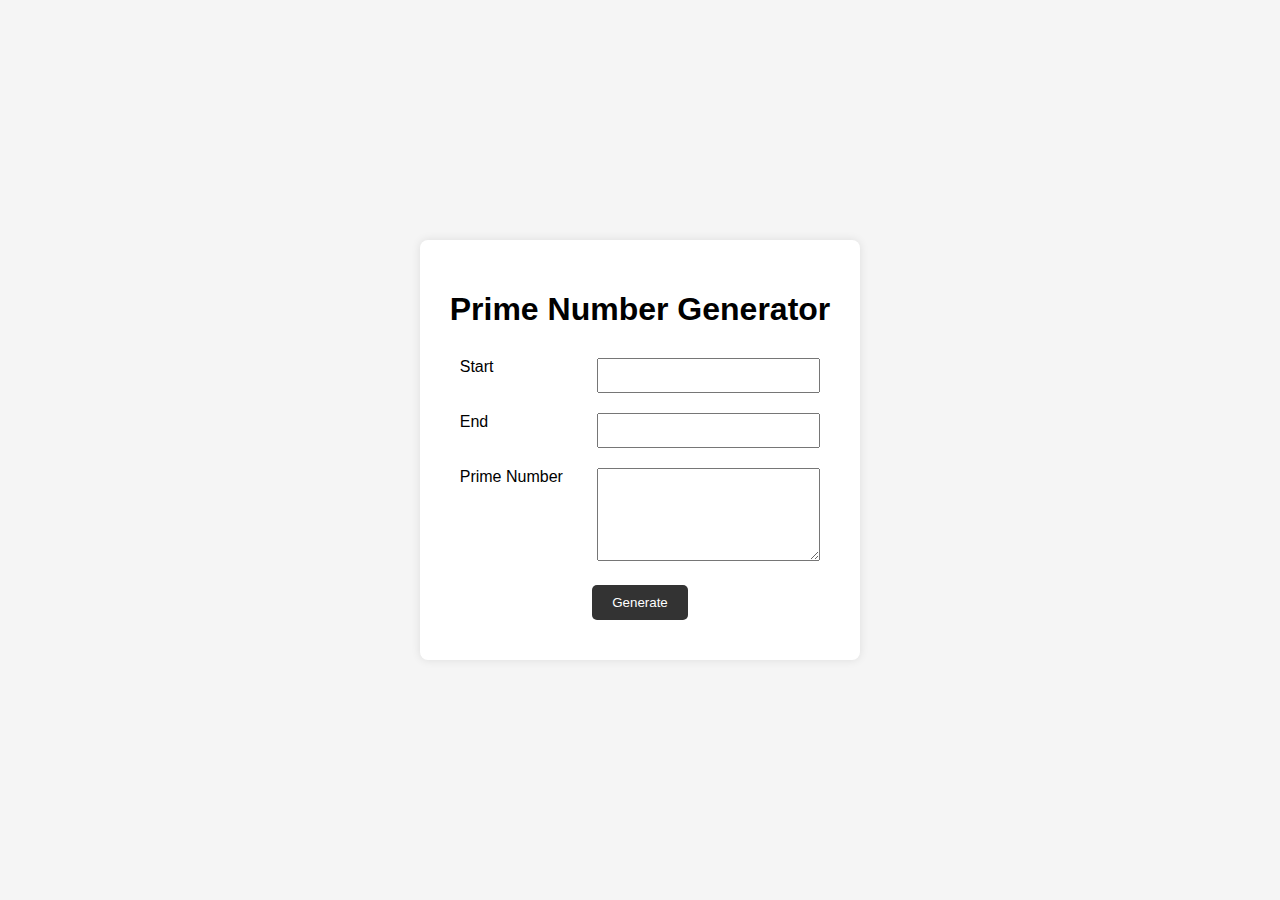
<file: 05-05-2025--2/index.html>
<!DOCTYPE html>
<html lang="en">
<head>
  <meta charset="UTF-8" />
  <meta name="viewport" content="width=device-width, initial-scale=1.0" />
  <title>Prime Number Generator</title>
  <link rel="stylesheet" href="style.css" />
</head>
<body>
  <div class="container">
    <h1>Prime Number Generator</h1>
    <table>
      <tr>
        <td><label for="start">Start</label></td>
        <td><input type="number" id="start" /></td>
      </tr>
      <tr>
        <td><label for="end">End</label></td>
        <td><input type="number" id="end" /></td>
      </tr>
      <tr>
        <td><label for="output">Prime Number</label></td>
        <td><textarea id="output" rows="5" readonly></textarea></td>
      </tr>
      <tr>
        <td colspan="2" class="center">
          <button onclick="generatePrimes()">Generate</button>
        </td>
      </tr>
    </table>
  </div>

  <script src="script.js"></script>
</body>
</html>
</file>
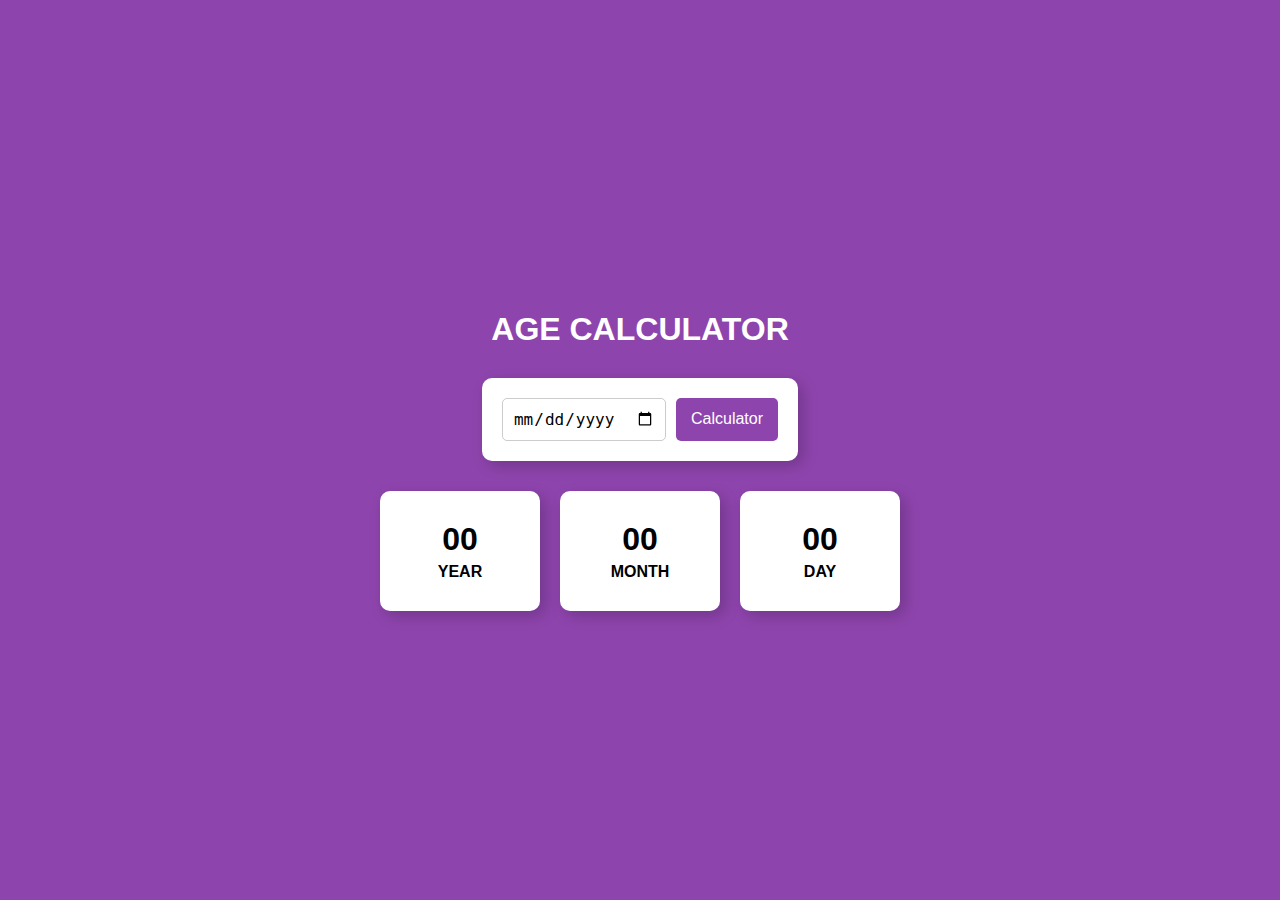
<file: 05-06-2025--1/index.html>
<!DOCTYPE html>
<html lang="en">
<head>
  <meta charset="UTF-8" />
  <meta name="viewport" content="width=device-width, initial-scale=1.0" />
  <title>Age Calculator</title>
  <link rel="stylesheet" href="style.css" />
</head>
<body>
  <div class="container">
    <h1>AGE CALCULATOR</h1>
    <div class="input-box">
      <input type="date" id="dob" placeholder="dob"/>
      <button onclick="calculateAge()">Calculator</button>
    </div>
    <div class="output">
      <div class="box">
        <span id="years">00</span>
        <p>YEAR</p>
      </div>
      <div class="box">
        <span id="months">00</span>
        <p>MONTH</p>
      </div>
      <div class="box">
        <span id="days">00</span>
        <p>DAY</p>
      </div>
    </div>
  </div>

  <script src="script.js"></script>
</body>
</html>
</file>
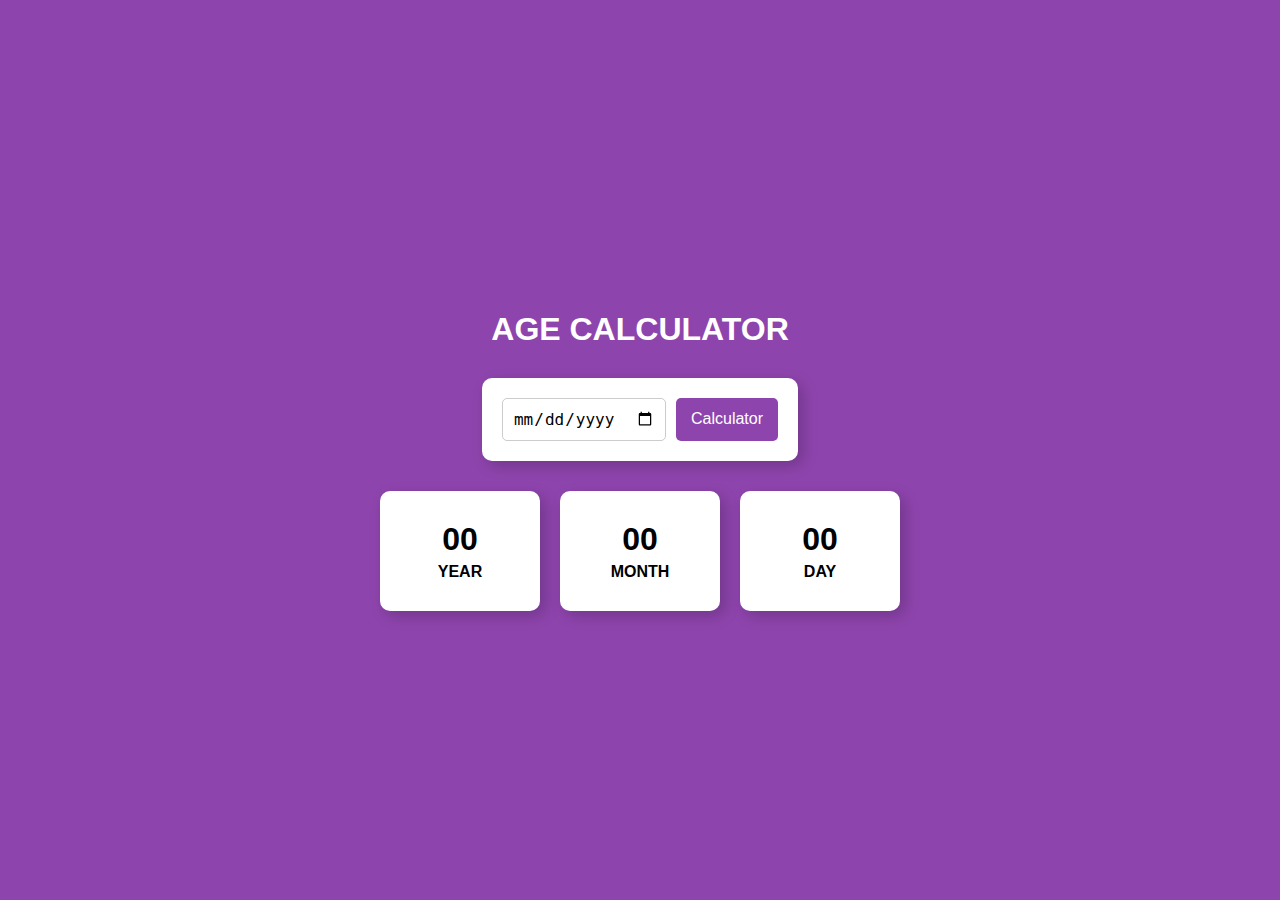
<file: 05-06-2025/index.html>
<!DOCTYPE html>
<html lang="en">
<head>
  <meta charset="UTF-8" />
  <meta name="viewport" content="width=device-width, initial-scale=1.0" />
  <title>Age Calculator</title>
  <link rel="stylesheet" href="style.css" />
</head>
<body>
  <div class="container">
    <h1>AGE CALCULATOR</h1>
    <div class="input-box">
      <input type="date" id="dob" />
      <button onclick="calculateAge()">Calculator</button>
    </div>
    <div class="output">
      <div class="box">
        <span id="years">00</span>
        <p>YEAR</p>
      </div>
      <div class="box">
        <span id="months">00</span>
        <p>MONTH</p>
      </div>
      <div class="box">
        <span id="days">00</span>
        <p>DAY</p>
      </div>
    </div>
  </div>

  <script src="script.js"></script>
</body>
</html>
</file>
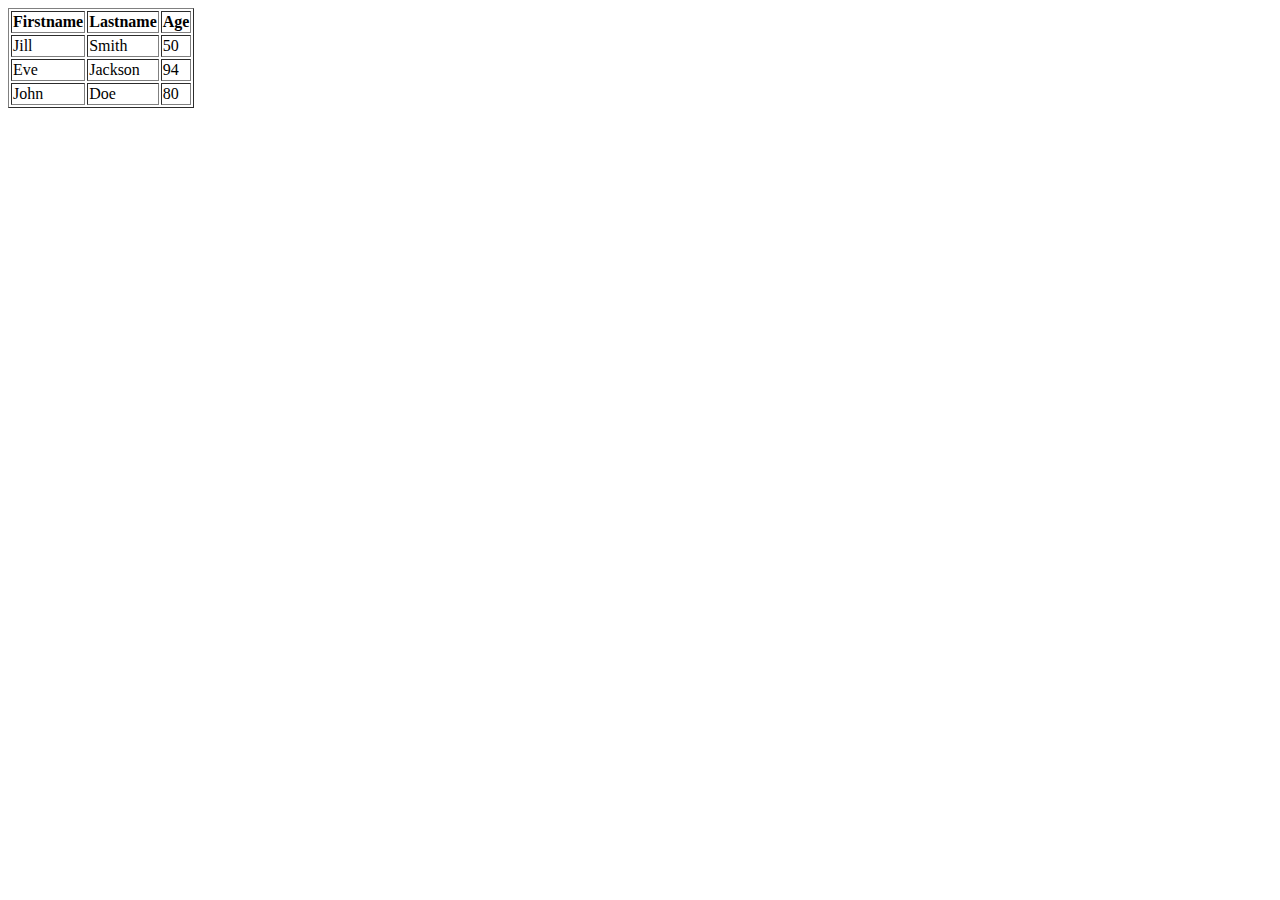
<file: html1_1.html>
<!DOCTYPE html>
<html lang="en">
<head>
    <meta charset="UTF-8">
    <meta name="viewport" content="width=device-width, initial-scale=1.0">
    <title>Document</title>
</head>
<body>
    <table border="1px">
        <tr>
            <th>Firstname</th>
            <th>Lastname</th>
            <th>Age</th>
        </tr>
        <tr>
            <td>Jill</td>
            <td>Smith</td>
            <td>50</td>
        </tr>
        <tr>
            <td>Eve</td>
            <td>Jackson</td>
            <td>94</td>
        </tr>
        <tr>
            <td>John</td>
            <td>Doe</td>
            <td>80</td>
        </tr>
    </table>
</body>
</html>
</file>
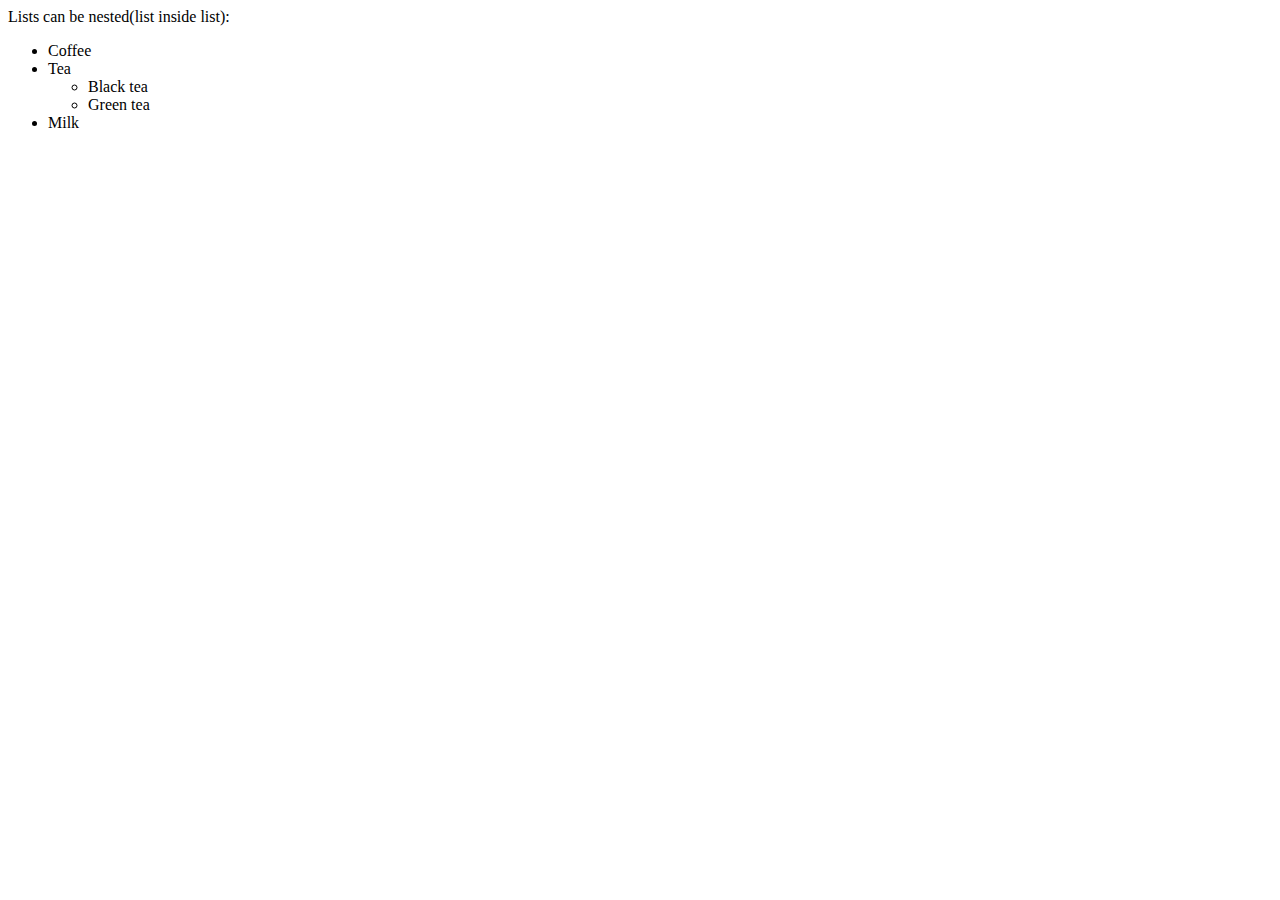
<file: html1_2.html>
<!DOCTYPE html>
<html lang="en">
<head>
    <meta charset="UTF-8">
    <meta name="viewport" content="width=device-width, initial-scale=1.0">
    <title>Document</title>
</head>
<body>
    Lists can be nested(list inside list):
    <ul>
        <li>Coffee</li>
        <li>Tea
        <ul>
            <li>Black tea</li>
            <li>Green tea</li>
        </ul>
        </li>
        <li>Milk</li>
    </ul>
</body>
</html>
</file>
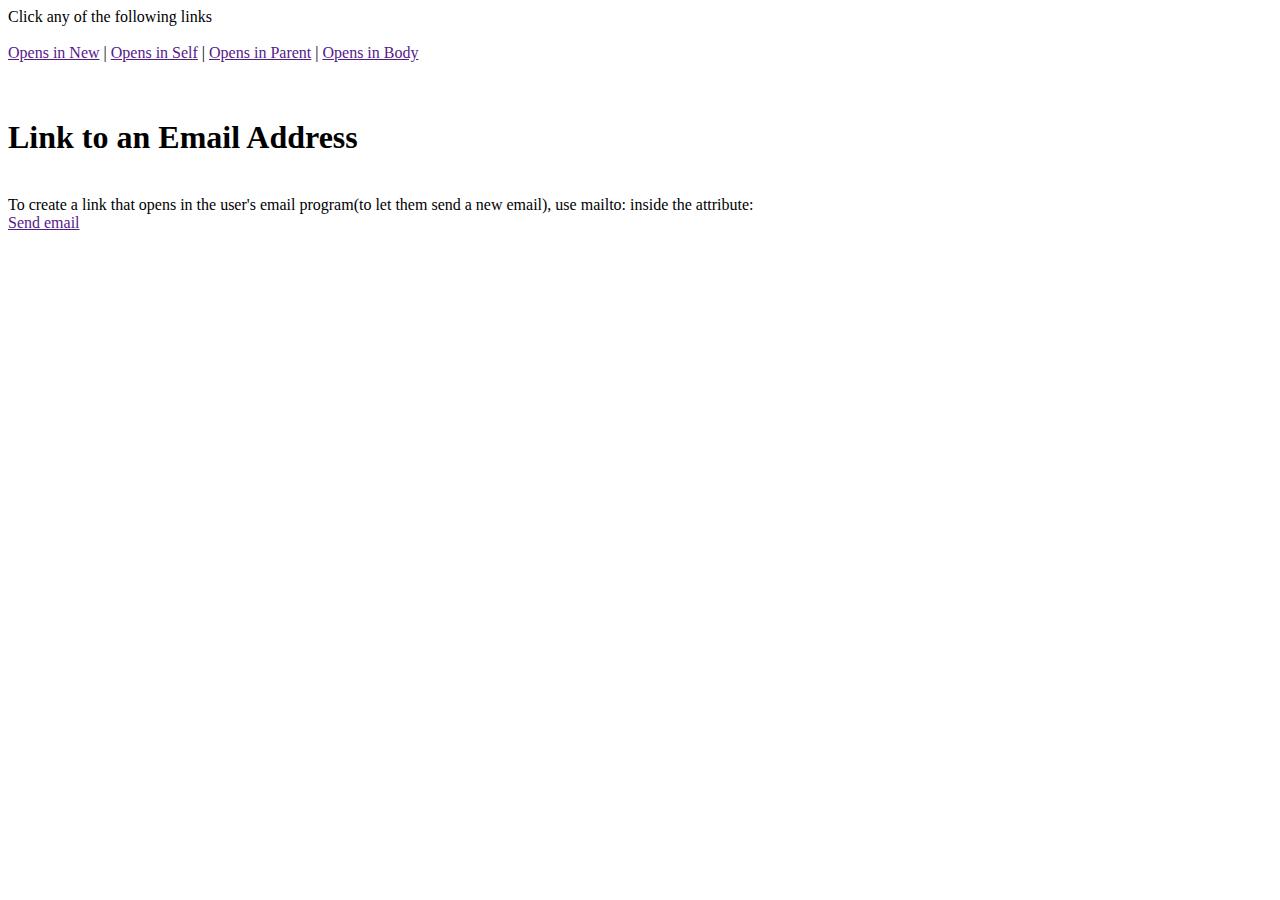
<file: html1_3.html>
<!DOCTYPE html>
<html lang="en">
<head>
    <meta charset="UTF-8">
    <meta name="viewport" content="width=device-width, initial-scale=1.0">
    <title>Document</title>
</head>
<body>
    <div>
    Click any of the following links
    <br><br>
    <a href="">Opens in New</a> |
    <a href="">Opens in Self</a> |
    <a href="">Opens in Parent</a> |
    <a href="">Opens in Body</a>
    </div>
<br><br>
    <div>
        <h1>Link to an Email Address</h1>
        <br>
        To create a link that opens in the user's email program(to let them send a new email), use mailto: inside the attribute:
        <br>
        <a href="">Send email</a> 
    </div>
</body>
</html>
</file>
<file: 05-05-2025--2/style.css>
body {
  font-family: Arial, sans-serif;
  background-color: #f5f5f5;
  display: flex;
  justify-content: center;
  align-items: center;
  height: 100vh;
  margin: 0;
}

.container {
  background-color: white;
  padding: 30px;
  border-radius: 8px;
  box-shadow: 0 0 10px rgba(0, 0, 0, 0.1);
}

h1 {
  text-align: center;
  margin-bottom: 20px;
}

table {
  width: 100%;
  border-collapse: collapse;
}

td {
  padding: 10px;
  vertical-align: top;
}

input,
textarea {
  width: 100%;
  padding: 8px;
  box-sizing: border-box;
}

button {
  padding: 10px 20px;
  background-color: #333;
  color: white;
  border: none;
  cursor: pointer;
  border-radius: 5px;
}

button:hover {
  background-color: #555;
}

.center {
  text-align: center;
}
</file>
<file: 05-06-2025--1/style.css>
body {
  margin: 0;
  padding: 0;
  font-family: "Segoe UI", Tahoma, Geneva, Verdana, sans-serif;
  background-color: #8e44ad;
  color: white;
  display: flex;
  justify-content: center;
  align-items: center;
  height: 100vh;
}

.container {
  text-align: center;
}

h1 {
  margin-bottom: 30px;
}

.input-box {
  background-color: white;
  border-radius: 10px;
  padding: 20px;
  display: inline-flex;
  gap: 10px;
  box-shadow: 5px 5px 15px rgba(0, 0, 0, 0.2);
}

.input-box input {
  padding: 10px;
  border: 1px solid #ccc;
  border-radius: 5px;
  font-size: 16px;
}

.input-box button {
  background-color: #8e44ad;
  color: white;
  border: none;
  padding: 10px 15px;
  border-radius: 5px;
  cursor: pointer;
  font-size: 16px;
}

.output {
  display: flex;
  justify-content: center;
  gap: 20px;
  margin-top: 30px;
}

.box {
  background-color: white;
  color: black;
  padding: 30px;
  border-radius: 10px;
  box-shadow: 5px 5px 15px rgba(0, 0, 0, 0.2);
  min-width: 100px;
}

.box span {
  font-size: 32px;
  font-weight: bold;
  display: block;
}

.box p {
  margin: 5px 0 0;
  font-weight: 600;
}
</file>
<file: 05-06-2025/style.css>
body {
  margin: 0;
  padding: 0;
  font-family: "Segoe UI", Tahoma, Geneva, Verdana, sans-serif;
  background-color: #8e44ad;
  color: white;
  display: flex;
  justify-content: center;
  align-items: center;
  height: 100vh;
}

.container {
  text-align: center;
}

h1 {
  margin-bottom: 30px;
}

.input-box {
  background-color: white;
  border-radius: 10px;
  padding: 20px;
  display: inline-flex;
  gap: 10px;
  box-shadow: 5px 5px 15px rgba(0, 0, 0, 0.2);
}

.input-box input {
  padding: 10px;
  border: 1px solid #ccc;
  border-radius: 5px;
  font-size: 16px;
}

.input-box button {
  background-color: #8e44ad;
  color: white;
  border: none;
  padding: 10px 15px;
  border-radius: 5px;
  cursor: pointer;
  font-size: 16px;
}

.output {
  display: flex;
  justify-content: center;
  gap: 20px;
  margin-top: 30px;
}

.box {
  background-color: white;
  color: black;
  padding: 30px;
  border-radius: 10px;
  box-shadow: 5px 5px 15px rgba(0, 0, 0, 0.2);
  min-width: 100px;
}

.box span {
  font-size: 32px;
  font-weight: bold;
  display: block;
}

.box p {
  margin: 5px 0 0;
  font-weight: 600;
}
</file>
